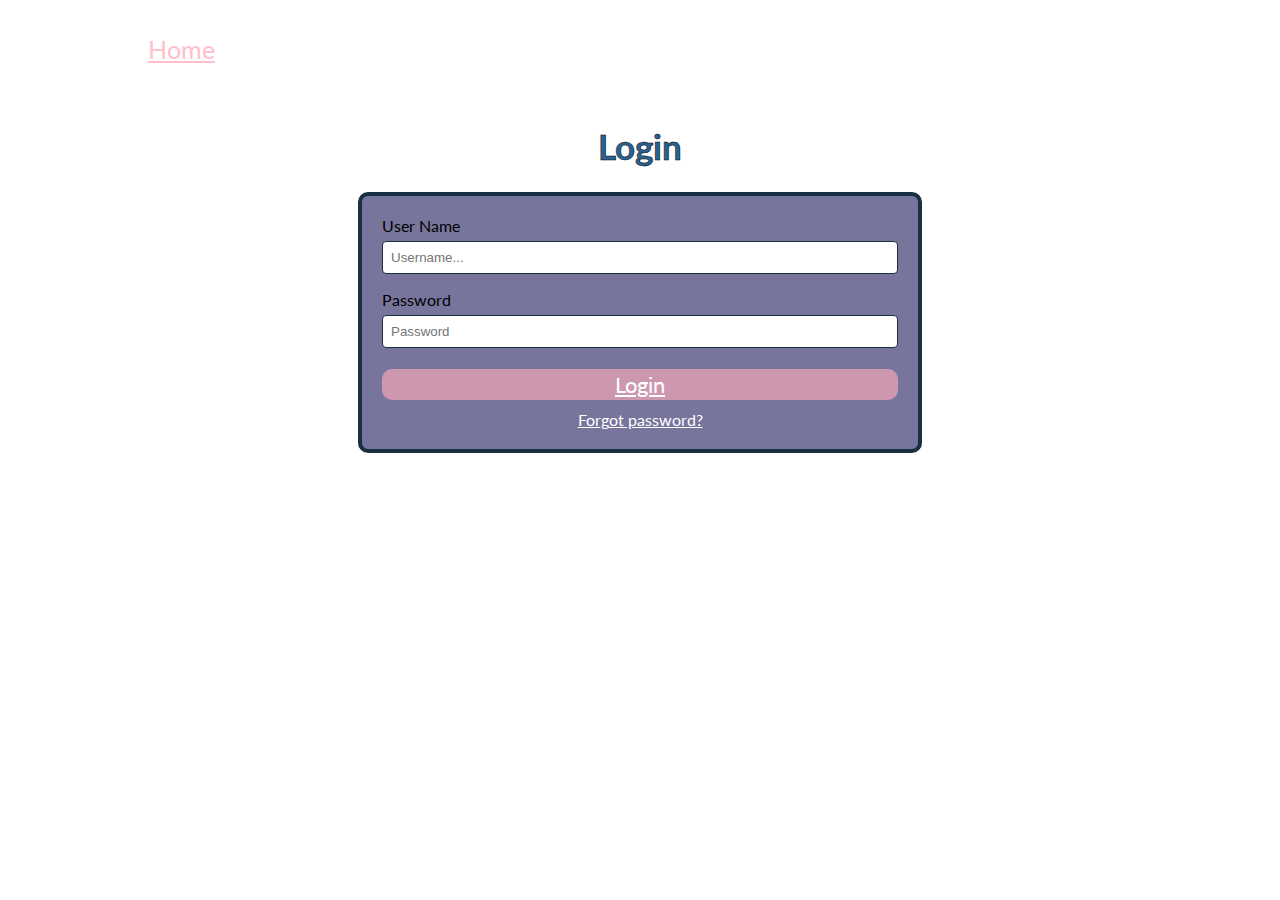
<file: docs/login.html>
<!DOCTYPE html>
<html>
    <link rel ="stylesheet" href="loginstyle.css">
    <link rel="shortcut icon" type="image/png" href="http://i64.tinypic.com/256fbwo.png"/>
    <link rel="stylesheet" href="https://fonts.googleapis.com/css?family=Lato">
    <body>
        <h1>Login</h1>
        <div class = "login-form">
            <form action = "action_page.php">

                <label for = "uname">User Name</label>
                <input type = "text" id="uname" name="username" placeholder="Username...">

                <label for = "pword">Password</label>
                <input type = "password" id="pword" name="password" placeholder="Password" >

                <a href = "ReminderList.html" class = "subbutton">Login</a>
                <label class = "forgot"><a href = "http://www.google.com" style = "color: white">Forgot password?</a></label>

                <!-- Color Palette: #183041 , #CD98AF , #6493B0 , #2B618F , #77759C -->
            </form>
        </div>

       <a href="Remedeve-LandingPage.html" class = "home">Home</a>

    </body>
</html>
</file>
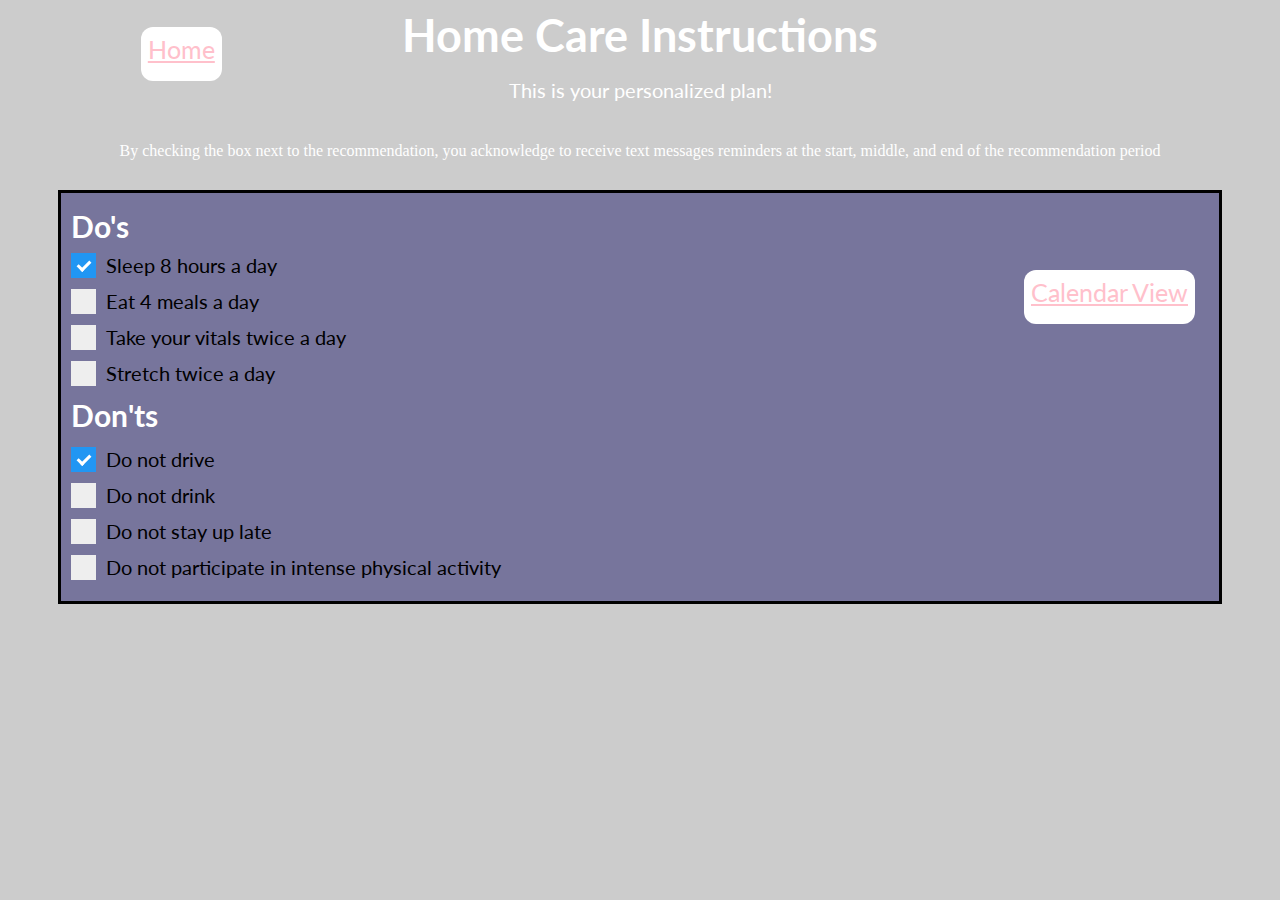
<file: docs/ReminderList.html>
<!DOCTYPE html PUBLIC "-//W3C//DTD HTML 4.01//EN">
<link rel="stylesheet" href="https://fonts.googleapis.com/css?family=Lato">
<link rel="shortcut icon" type="image/png" href="http://i64.tinypic.com/256fbwo.png"/>
<html>
<head>
	<!-- Link Html and CSS -->
	<link rel="stylesheet" type="text/css" href="mystyle.css">
<title>RemedEve</title>

</head>
<body>
<!-- Body -->
<h1>Home Care Instructions</h1>

<p>This is your personalized plan!
</p>

<p><center style="color: white">By checking the box next to the recommendation, you acknowledge to receive text messages reminders  at the start, middle, and end of the recommendation period</center>
</p>

<!--  -->
<div1 style="background-color: #77759c">

<h2>Do's</h2>
<!-- Container class = message text -->
<!-- Checkbox input type, class checkmark, and checked input  -->
<!--<button type="button" style="text-align: right"><span><a href="CalendarPage.html"Calendar View></a></span></button>-->
<a href="CalendarPage.html" class = "button">Calendar View</a>

<a href="Remedeve-LandingPage.html" class = "home">Home</a>

<label class="container">Sleep 8 hours a day
  <input type="checkbox" checked="checked">
  <span class="checkmark"></span>
</label>

<label class="container">Eat 4 meals a day
  <input type="checkbox">
  <span class="checkmark"></span>
</label>

<label class="container">Take your vitals twice a day
  <input type="checkbox">
  <span class="checkmark"></span>
</label>

<label class="container">Stretch twice a day
  <input type="checkbox">
  <span class="checkmark"></span>
</label>


<h3>Don'ts</h3>
	<label class="container">Do not drive
  <input type="checkbox" checked="checked">
  <span class="checkmark"></span>
</label>

<label class="container">Do not drink
  <input type="checkbox">
  <span class="checkmark"></span>
</label>

<label class="container">Do not stay up late
  <input type="checkbox">
  <span class="checkmark"></span>
</label>

<label class="container">Do not participate in intense physical activity
  <input type="checkbox">
  <span class="checkmark"></span>
</label>
</div1>
</body>
</html>
</file>
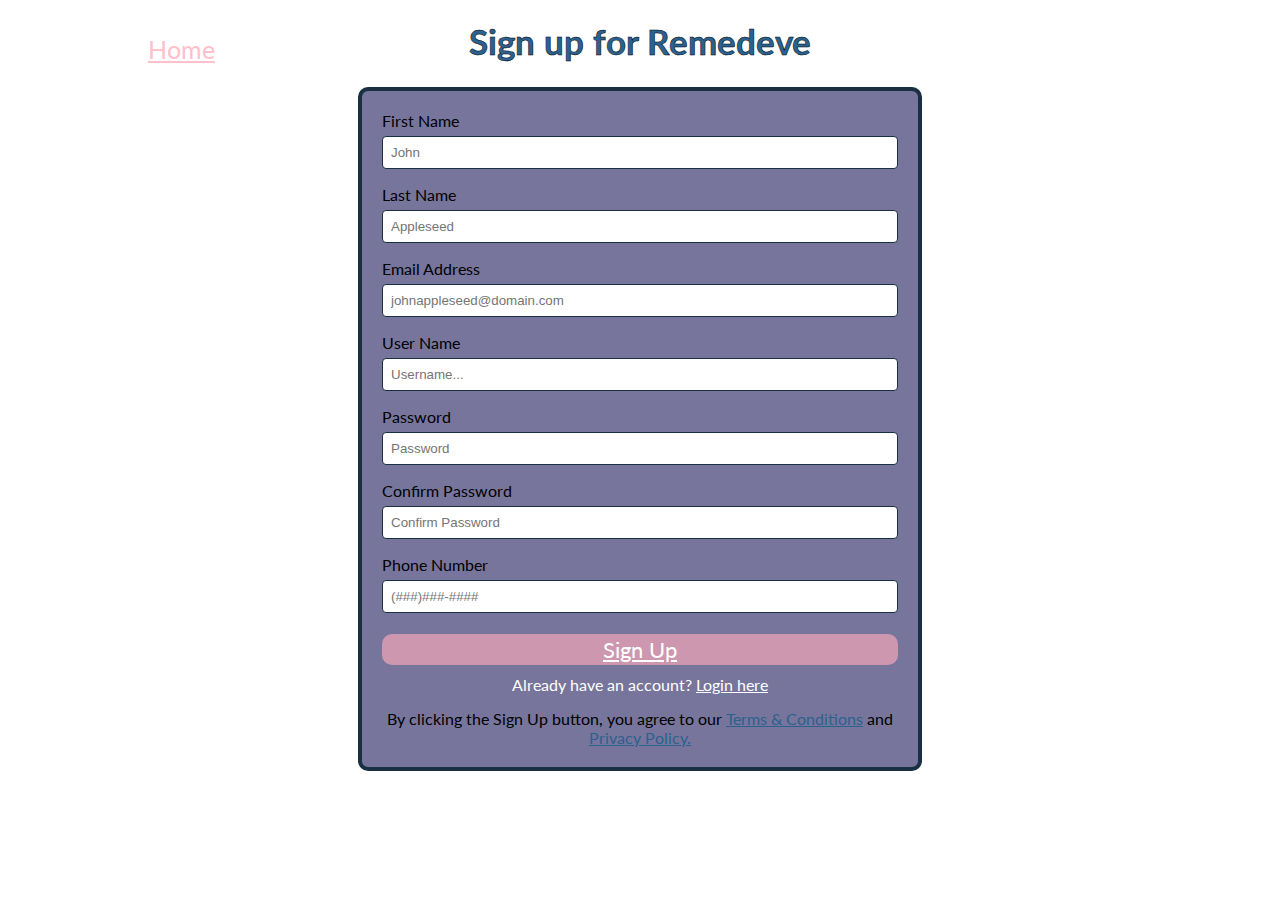
<file: docs/signup.html>
<!DOCTYPE html>
<html>
    <link rel ="stylesheet" href="signupstyle.css">
    <link rel="shortcut icon" type="image/png" href="http://i64.tinypic.com/256fbwo.png"/>
    <link rel="stylesheet" href="https://fonts.googleapis.com/css?family=Lato">
    <body>
        <h1>Sign up for Remedeve</h1>
        <div class = "sign-up-form">
            <form action = "action_page.php">
                <label for = "fname" class = "fname">First Name</label>
                <input type = "text" id="fname" name="firstname" placeholder="John" >

                <label for = "lname">Last Name</label>
                <input type = "text" id="lname" name="lastname" placeholder="Appleseed" >

                <label for = "email">Email Address</label>
                <input type = "text" id="email" name="emailadd" placeholder="johnappleseed@domain.com" >

                <label for = "uname">User Name</label>
                <input type = "text" id="uname" name="username" placeholder="Username...">

                <label for = "pword">Password</label>
                <input type = "password" id="pword" name="password" placeholder="Password" >

                <label for = "cpword">Confirm Password</label>
                <input type = "password" id="cpword" name="confirmpass" placeholder="Confirm Password">

                <label for = "phonenum">Phone Number</label>
                <input type = "text" id="cpword" name="confirmpass" placeholder="(###)###-####">

                <a href = "surgerySelection.html" class = "subbutton">Sign Up</a>

                <label class = "already-user">Already have an account? <a href = "login.html" style = "color: white">Login here</a></label>

                <label class = "terms">By clicking the Sign Up button, you agree to our <a href = "http://www.google.com" style = "color: #2B618F">Terms & Conditions</a> and <a href = "http://www.google.com" style = "color: #2B618F">Privacy Policy.</a></label>

                <!-- Color Palette: #183041 , #CD98AF , #6493B0 , #2B618F , #77759C -->
            </form>
        </div>

        <a href="Remedeve-LandingPage.html" class = "home">Home</a>

    </body>
</html>
</file>
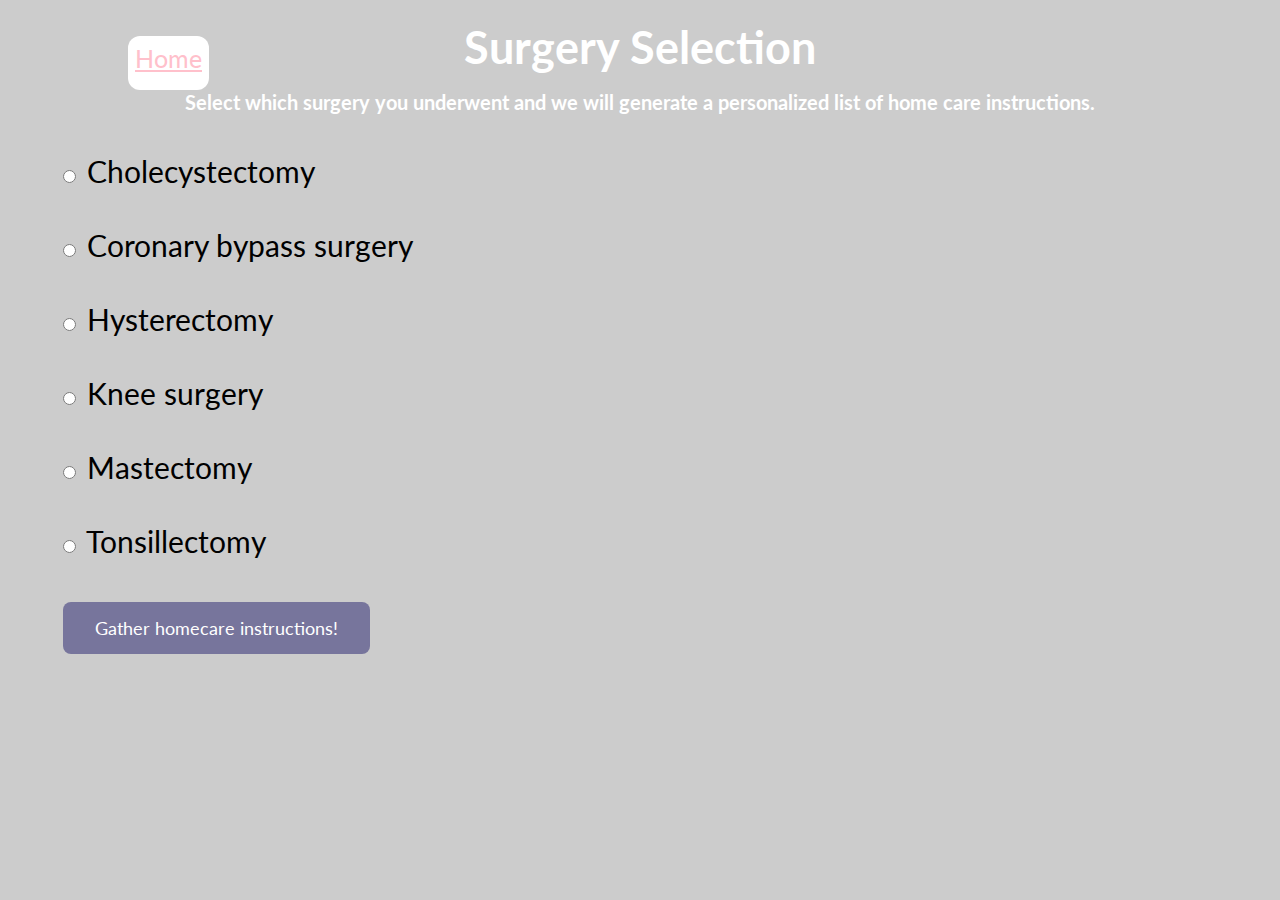
<file: docs/surgerySelection.html>
<!DOCTYPE html>
<html lang="en" dir="ltr">
<link rel="shortcut icon" type="image/png" href="http://i64.tinypic.com/256fbwo.png"/>
<link rel="stylesheet" href="https://fonts.googleapis.com/css?family=Lato">
  <head>
    <meta charset="utf-8">
    <link rel="stylesheet" href="styles.css">
    <title>Surgery Selection</title>
  </head>
  <body>
    <h1>Surgery Selection</h1>
    <h4>Select which surgery you underwent and we will generate a personalized list of home care instructions.</h4>
    <!-- Surgery selection list-->
    <!--<div class ="list">-->
      <form action="surgery-select">
        <input type="radio" name="surgery" value="cholecystectomy"> Cholecystectomy<br>
        <input type="radio" name="surgery" value="coronary"> Coronary bypass surgery<br>
        <input type="radio" name="surgery" value="hysterectomy"> Hysterectomy<br>
        <input type="radio" name="surgery" value="knee surgery"> Knee surgery<br>
        <input type="radio" name="surgery" value="mastectomy"> Mastectomy<br>
        <input type="radio" name="surgery" value="tonsillectomy"> Tonsillectomy<br>
      </form>
    <!--</div>-->

      <a href="Remedeve-LandingPage.html" class = "home">Home</a>

      <br><a href="ReminderList.html" class="button">Gather homecare instructions!</a>

  </body>
</html>
</file>
<file: docs/loginstyle.css>
body
{
    font-family: lato;
    background-image: url(https://wallpapers.wallhaven.cc/wallpapers/full/wallhaven-600689.png);
    background-repeat: no-repeat;
    background-size: cover;
}

h1
{
    margin: 125px 0 0 0;
    color: #2B618F;
    text-align: center;
    font-size: 35px;
    -webkit-text-stroke-width: 0.5px;
    -webkit-text-stroke-color: black;
}

.login-form
{
    border-radius: 10px;
    background-color: #77759C;
    border: 4px solid #183041;
    padding: 20px;
    margin: 25px 350px 0 350px;

}

input[type=text], input[type=password], select, textarea
{
    width: 100%;
    padding: 8px;
    border: 1.5px solid #183041;
    border-radius: 4px;
    box-sizing: border-box;
    margin-top: 6px;
    margin-bottom: 16px;
    resize: vertical;
}

input[type=submit]:hover
{
    box-shadow: 0px 4px 5px #7f5e6c, -2px 0px 5px #7f5e6c, 2px 0px 5px #7f5e6c;
}

.forgot
{
    color: white;
    text-align: center;
    display: block;
    margin: 10px 0 0 0;
}

.home {
  background-color: white;
  border: gray;
  color: pink;
  padding: 7px 7px;
  float: right;
  font-family: lato;
  font-size: 25px;
  border-radius: 12px;
  line-height: : 30px;
  height:40px;
   position:absolute;
    transition: .5s ease;
    top: 3%;
    left: 11%;
  }

.subbutton
{
  display: block;
  margin: 5px auto;
  text-align: center;
  background-color: #CD98AF;
  color: white;
  font-size: 22px;
  font-family: lato;
  border: 2px solid #CD98AF;
  border-radius: 10px;
}

.subbutton:hover
{
  text-shadow: 0px 4px 5px #7f5e6c, -2px 0px 5px #7f5e6c, 2px 0px 5px #7f5e6c;
}
</file>
<file: docs/mystyle.css>
body {
 background-image: url('https://wallpapers.wallhaven.cc/wallpapers/full/wallhaven-600689.png');
 background-color: #cccccc;
}

.home {
  background-color: white;
  border: gray;
  color: pink;
  padding: 7px 7px;
  float: right;
  font-family: lato;
  font-size: 25px;
  border-radius: 12px;
  line-height: : 30px;
  height:40px;
   position:absolute;
    transition: .5s ease;
    top: 3%;
    left: 11%;
  }

.button {
  background-color: white;
  border: gray;
  color: pink;
  padding: 7px 7px;
  float: right;
  font-family: lato;
  font-size: 25px;
  border-radius: 12px;
  line-height: : 30px;
  height:40px;
   position:absolute;
    transition: .5s ease;
    top: 30%;
    left: 80%;
  }
div1 {
    margin-top: 5px;
  display: block;
  border-style: solid;
  border-color: black;
  margin: 0 auto;
  width: 90%;
  padding: 10px;
  margin-bottom: 50px;
}

h1 {
  margin-top: 5px;
  color: white;
  font-size: 45px;
  text-align: center;
  font-family: lato;
  height: 30px;
}

h2 {
  margin-top: 5px;
  color: white;
  font-size: 30px;
  text-align: left;
  font-family: lato;
  height: 20px;
  border-top: 10%;
}

h3 {
  margin-top: 5px;
  color: white;
  font-size: 30px;
  text-align: left;
  font-family: lato;
  height: 20px;
}

p {
  padding: 10px;
  margin-top: 5px;
  color: white;
  font-family: lato;
  font-size: 20px;
  margin-bottom: 5px;
  text-align: center;
}



/* Customize the label (the container) */
.container {
  display: block;
  position: relative;
  padding-left: 35px;
  margin-bottom: 12px;
  cursor: pointer;
  font-size: 20px;
  -webkit-user-select: none;
  -moz-user-select: none;
  -ms-user-select: none;
  user-select: none;
  font-family: lato;

}

/* Hide the browser's default checkbox */
.container input {
  position: absolute;
  opacity: 0;
  cursor: pointer;
  height: 0;
  width: 0;
}

/* Create a custom checkbox */
.checkmark {
  position: absolute;
  top: 0;
  left: 0;
  height: 25px;
  width: 25px;
  background-color: #eee;
}

/* On mouse-over, add a grey background color */
.container:hover input ~ .checkmark {
  background-color: #ccc;
}

/* When the checkbox is checked, add a blue background */
.container input:checked ~ .checkmark {
  background-color: #2196F3;
}

/* Create the checkmark/indicator (hidden when not checked) */
.checkmark:after {
  content: "";
  position: absolute;
  display: none;
}

/* Show the checkmark when checked */
.container input:checked ~ .checkmark:after {
  display: block;
}

/* Style the checkmark/indicator */
.container .checkmark:after {
  left: 9px;
  top: 5px;
  width: 5px;
  height: 10px;
  border: solid white;
  border-width: 0 3px 3px 0;
  -webkit-transform: rotate(45deg);
  -ms-transform: rotate(45deg);
  transform: rotate(45deg);
};
</file>
<file: docs/signupstyle.css>
body
{
    font-family: lato;
    background-image: url(https://wallpapers.wallhaven.cc/wallpapers/full/wallhaven-600689.png);
    background-repeat: no-repeat;
    background-size: cover;
}

h1
{
    margin: 20px 0 0 0;
    color: #2B618F;
    text-align: center;
    font-size: 35px;
    -webkit-text-stroke-width: 0.5px;
    -webkit-text-stroke-color: black;
}

.sign-up-form
{
    border-radius: 10px;
    background-color: #77759C;
    border: 4px solid #183041;
    padding: 20px;
    margin: 25px 350px 0 350px;

}

input[type=text], input[type=password], select, textarea
{
    width: 100%;
    padding: 8px;
    border: 1.5px solid #183041;
    border-radius: 4px;
    box-sizing: border-box;
    margin-top: 6px;
    margin-bottom: 16px;
    resize: vertical;
}

input[type=submit]:hover
{
    box-shadow: 0px 4px 5px #7f5e6c, -2px 0px 5px #7f5e6c, 2px 0px 5px #7f5e6c;
}

.terms
{
    text-align: center;
    display: block;
    margin: 15px 0 0 0;
}

.already-user
{
    color: white;
    text-align: center;
    display: block;
    margin: 10px 0 0 0;
}

.home {
  background-color: white;
  border: gray;
  color: pink;
  padding: 7px 7px;
  float: right;
  font-family: lato;
  font-size: 25px;
  border-radius: 12px;
  line-height: : 30px;
  height:40px;
   position:absolute;
    transition: .5s ease;
    top: 3%;
    left: 11%;
  }

.subbutton
{
    display: block;
    margin: 5px auto;
    text-align: center;
    background-color: #CD98AF;
    color: white;
    font-size: 22px;
    font-family: lato;
    border: 2px solid #CD98AF;
    border-radius: 10px;
}

.subbutton:hover
{
  text-shadow: 0px 4px 5px #7f5e6c, -2px 0px 5px #7f5e6c, 2px 0px 5px #7f5e6c;
}
</file>
<file: docs/styles.css>
body {
 background-image: url('https://wallpapers.wallhaven.cc/wallpapers/full/wallhaven-600689.png');
 background-color: #cccccc;
}

h1 {
  margin-top: 20px;
  color: white;
  font-size: 45px;
  text-align: center;
  font-family: lato;
  height: 30px;
  margin-bottom: 40px;
}

h4 {
  color: white;
  font-size: 20px;
  text-align: center;
  font-family: lato;
  height: 20px;
  margin-bottom: 5px;
}

/*.list {
  background-color: #77759c;
  margin: 0 auto;
  width: 90%;
  padding: 10px;
}*/

form {
  font-size: 30px;
  text-align: left;
  font-family: lato;
}

input {
  padding: 10px;
  margin-top: 55px;
  margin-left: 55px;
}

.home {
  background-color: white;
  border: gray;
  color: pink;
  padding: 7px 7px;
  float: right;
  font-family: lato;
  font-size: 25px;
  border-radius: 12px;
  line-height: : 30px;
  height:40px;
   position:absolute;
    transition: .5s ease;
    top: 4%;
    left: 10%;
  }

.button {
  background-color: #77759C;
  font-family: lato;
  border-radius: 8px;
  border-width: 1px;
  color: white;
  padding: 15px 32px;
  text-align: center;
  text-decoration: none;
  display: inline-block;
  font-size: large;
  margin: 4px 2px;
  margin-top: 25px;
  margin-left: 55px;
  cursor: pointer;
}
</file>
